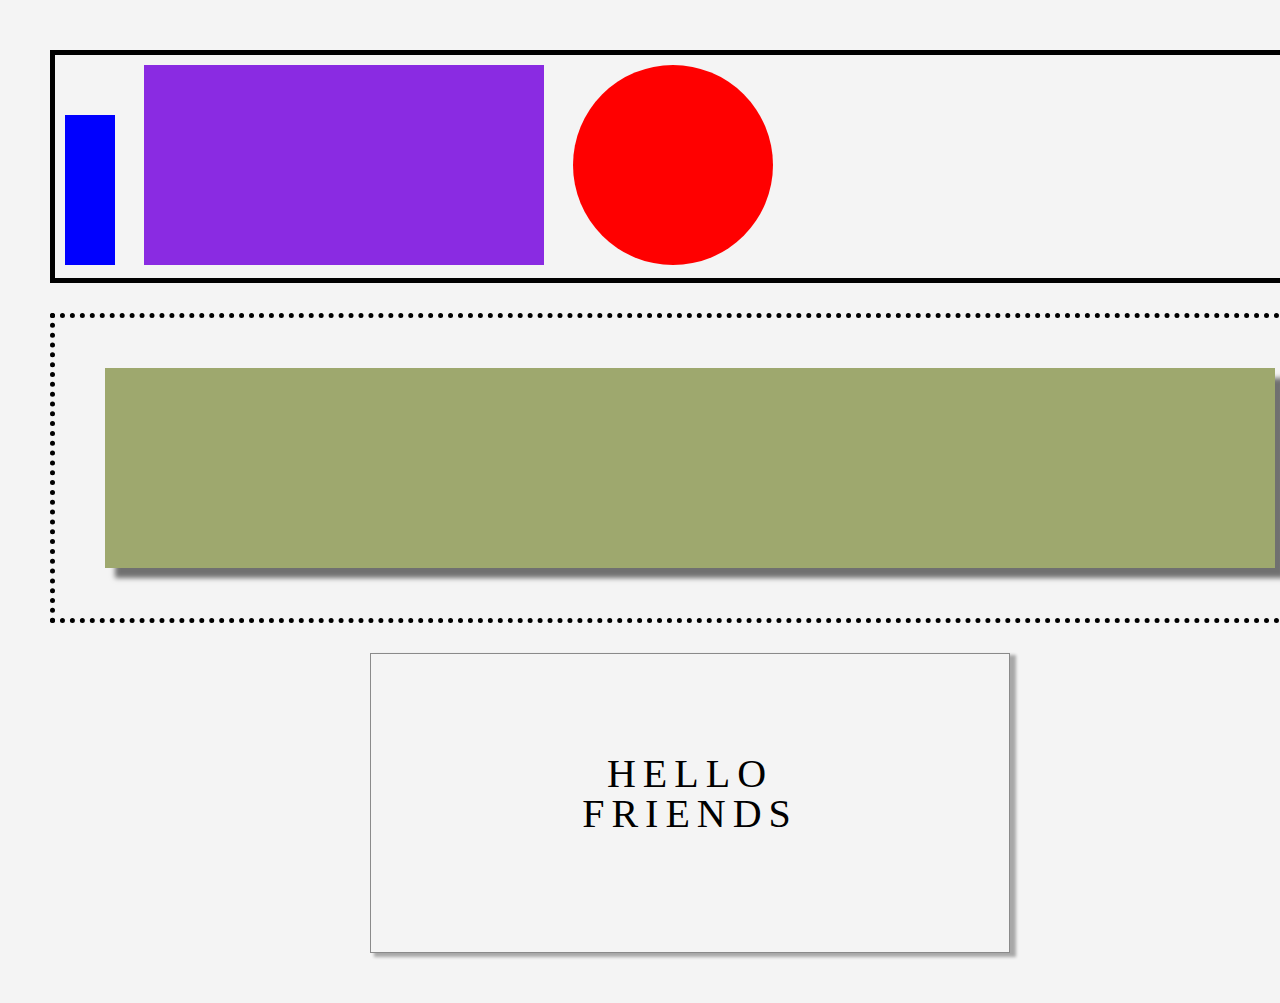
<file: second/index.html>
<!DOCTYPE html>
<html lang="en">
<head>
    <meta charset="UTF-8">
    <meta name="viewport" content="width=device-width, initial-scale=1.0">
    <title>Second</title>
    <link rel="stylesheet" href="reset.css" />
    <link rel="stylesheet" href="index.css" />
</head>
<body>
    <div class="box-1">
        <div class="shape-1"></div>
        <div class="shape-2"></div>
        <div class="shape-3"></div>
    </div>
    <div class="box-2">
        <div class="shadow-box"></div>
    </div>
    <div class="box-3">
        HELLO<br>FRIENDS
    </div>
</body>
</html>
</file>
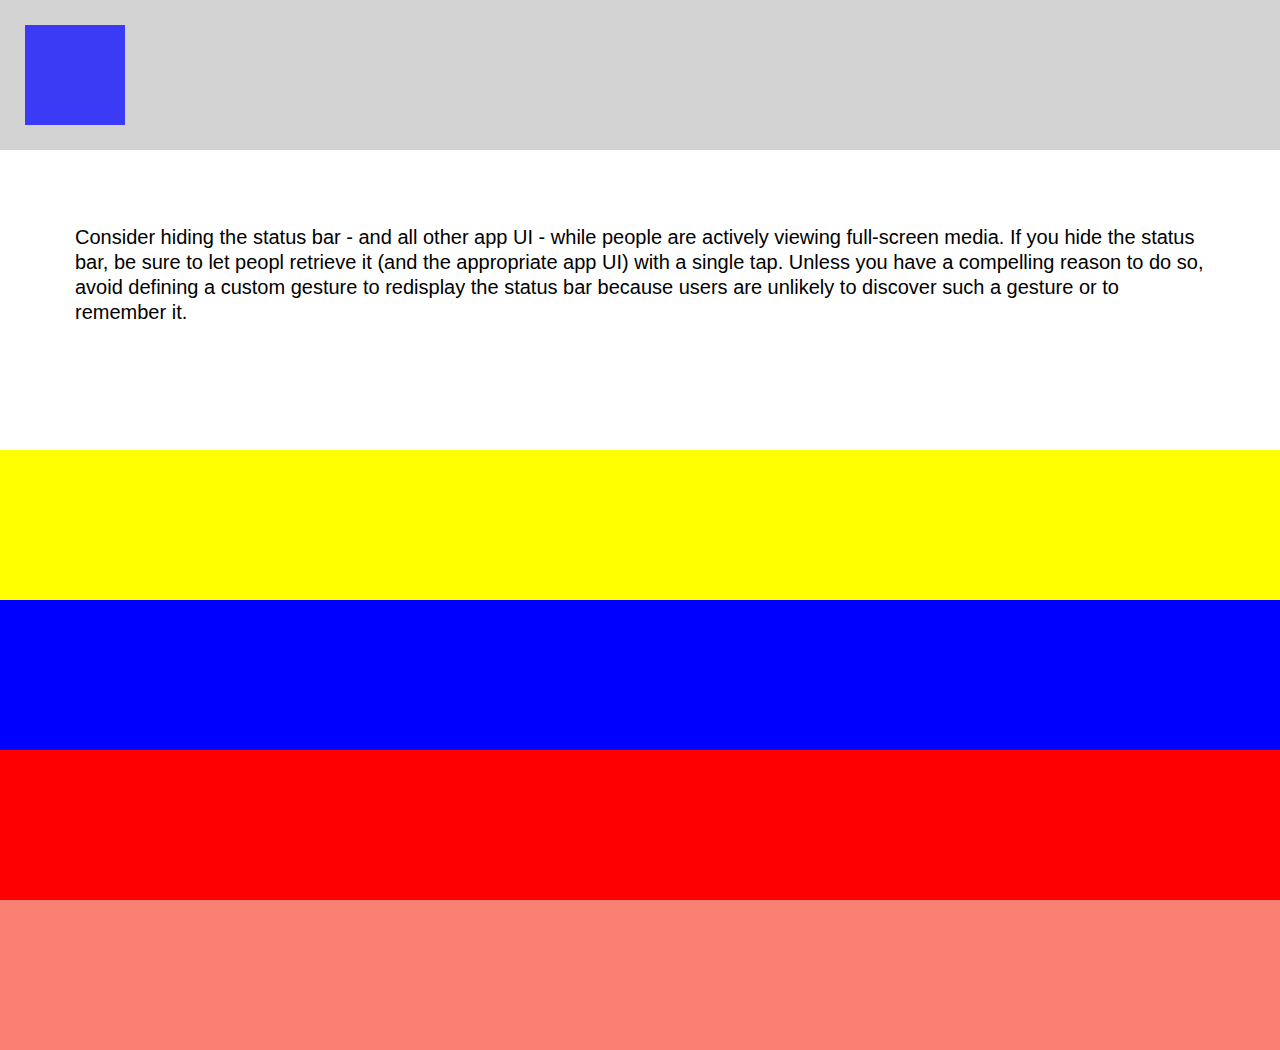
<file: third/index.html>
<!DOCTYPE html>
<html>
<head>
    <title>Third</title>
    <link rel="stylesheet" href="reset.css">
    <link rel="stylesheet" href="index.css" />
</head>
<body>
    <div class=" box header">
        <div class="square"></div>
    </div>
    <div class="text-box">Consider hiding the status bar - and all other app UI - while people are actively viewing full-screen media. If you hide the status bar, be sure to let peopl retrieve it (and the appropriate app UI) with a single tap. Unless you have a compelling reason to do so, avoid defining a custom gesture to redisplay the status bar because users are unlikely to discover such a gesture or to remember it.</div>
    <div class="box color-1"></div>
    <div class="box color-2"></div>
    <div class="box color-3"></div>
    <div class="box color-4"></div>
</body>
</html>
</file>
<file: second/index.css>
body{
    height: 100%;
    width: 100%;
    background-color:#f4f4f4;
    padding: 50px;
    position: relative;
}
.box-1{
    width: 100%;
    border: 5px solid black;
    padding: 10px;
    box-sizing: border-box;
}
.shape-1{
    height: 150px;
    width: 50px;
    display: inline-block;
    background-color: blue;
}
.shape-2{
    height: 200px;
    width: 400px;
    display: inline-block;
    background-color: blueviolet ;
    margin-left: 25px;
}
.shape-3{
    height: 200px;
    width: 200px;
    border-radius: 50%;
    background-color: red;
    display: inline-block;
    margin-left: 25px;
}
.box-2{
    width: 100%;
    border: 5px dotted black;
    box-sizing: border-box;
    padding: 50px;
    margin-top: 30px;
    margin-bottom: 30px;
}
.shadow-box{
    height: 200px;
    width: 100%;
    background-color:rgb(158, 168, 110);
    box-shadow: 10px 10px 5px rgba(0, 0, 0, 0.541);
}
.box-3{
    width: 50%;
    height: 300px;
    box-sizing: border-box;
    margin-top: 30px;
    margin: 0 auto ;
    border: .5px solid rgb(138, 138, 138);
    box-shadow: 5px 3px 3px 1px rgba(0, 0, 0, 0.308);
    text-align: center;
    font-size: 40px;
    letter-spacing: 7px;
    padding: 100px;
    font-family: Georgia, 'Times New Roman', Times, serif;
}
</file>
<file: third/index.css>
body{
    padding: 0;
    margin: 0;
}
.box{
    width: 100%;
    height: 150px;
}
.header{
    background-color: lightgray;
    padding: 25px;
    box-sizing: border-box;
}
.square{
    height: 100px;
    width: 100px;
    background-color: rgb(59, 59, 245);
}

.text-box{
    height: 300px;
    width: 100%;
    background-color: white;
    box-sizing: border-box;
    padding: 75px;
    font-size: 20px;
    font-family: Arial, Helvetica, sans-serif;
    line-height: 25px;
}
.color-1{
    background-color: yellow;
}
.color-2{
    background-color: blue;
}
.color-3{
    background-color: red;
}
.color-4{
    background-color: salmon;
}
</file>
